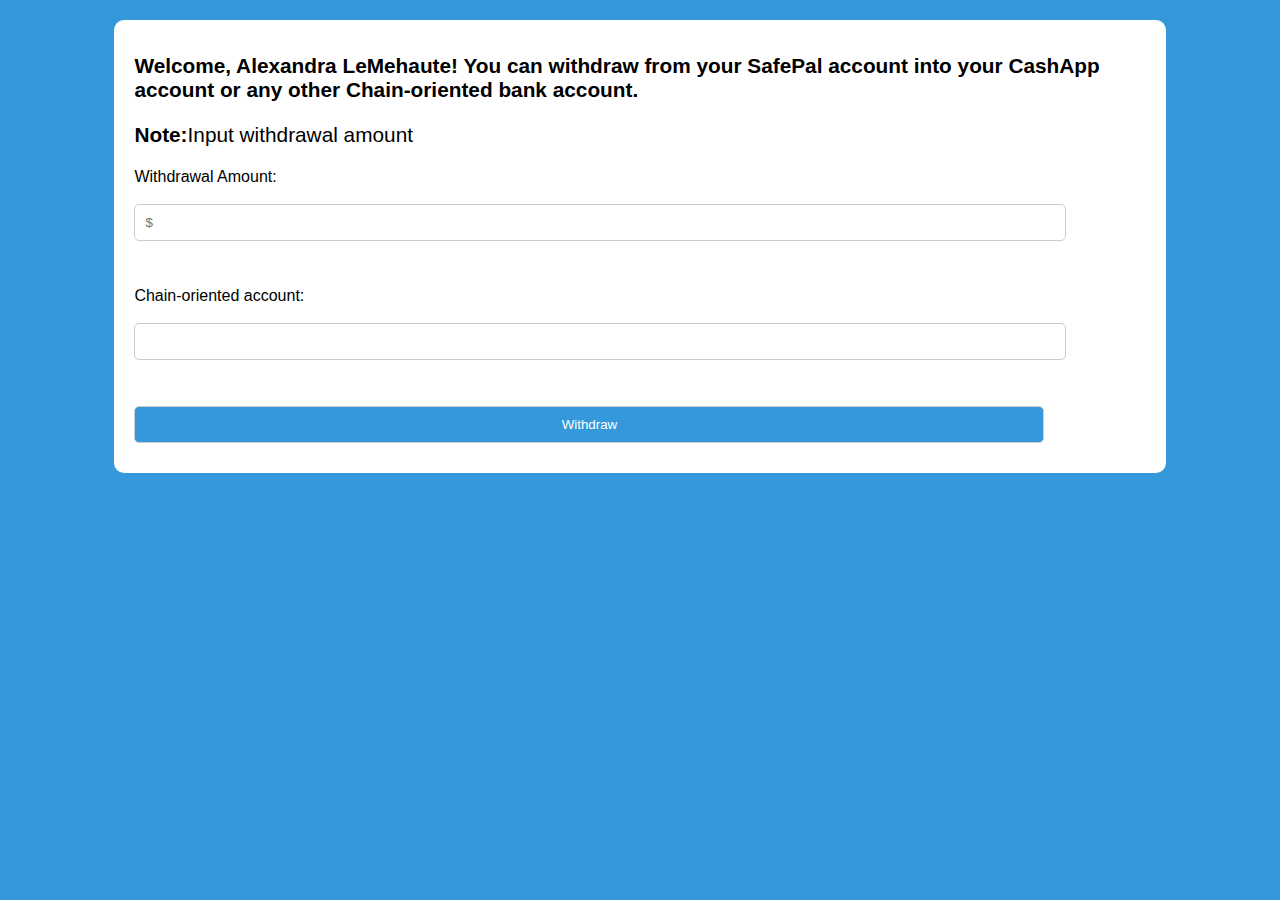
<file: index.html>
<!DOCTYPE html>
<html lang="en">
  <head>
    <meta charset="UTF-8" />
    <meta name="viewport" content="width=device-width, initial-scale=1.0" />
    <title>Withdrawal Form</title>
    <link rel="stylesheet" href="style.css" />
  </head>
  <body>
    <div class="container">
      <h1>
        Welcome, Alexandra LeMehaute! You can withdraw from your SafePal account into
        your CashApp account or any other Chain-oriented bank account.
      </h1>
      <p><strong>Note:</strong>Input withdrawal amount</p>
      <form action="congratulate.html">
        <label for="withdrawalAmount">Withdrawal Amount:</label><br />
        <input
          type="number"
          id="withdrawalAmount"
          name="withdrawalAmount"
          placeholder="$"
        /><br /><br />
        <label for="tagAccount">Chain-oriented account:</label><br />
        <input type="text" id="tagAccount" name="tagAccount" /><br /><br />
        <input type="submit" value="Withdraw" disabled />
      </form>
    </div>
  </body>
</html>
</file>
<file: style.css>
body {
  background-color: #3498db; /* Blue background color */
  font-family: Arial, sans-serif;
}

.container {
  max-width: 80%;
  margin: 0 auto;
  padding: 20px;
  background-color: #fff;
  border-radius: 10px;
  margin-top: 20px;
}

form {
  display: flex;
  flex-direction: column;
}
span {
  color: blue;
}
.container h1 {
  font-size: 1.3rem;
}
.container p {
  font-size: 1.3rem;
  font-weight: 500;
}
.congrap {
  font-size: 1.3rem;
  font-weight: 500;
}
input[type="number"],
input[type="text"],
input[type="submit"] {
  width: 90%;
  padding: 10px;
  margin-bottom: 10px;
  border-radius: 5px;
  border: 1px solid #ccc;
}

input[type="submit"] {
  background-color: #3498db;
  color: #fff;
  cursor: pointer;
}
</file>
